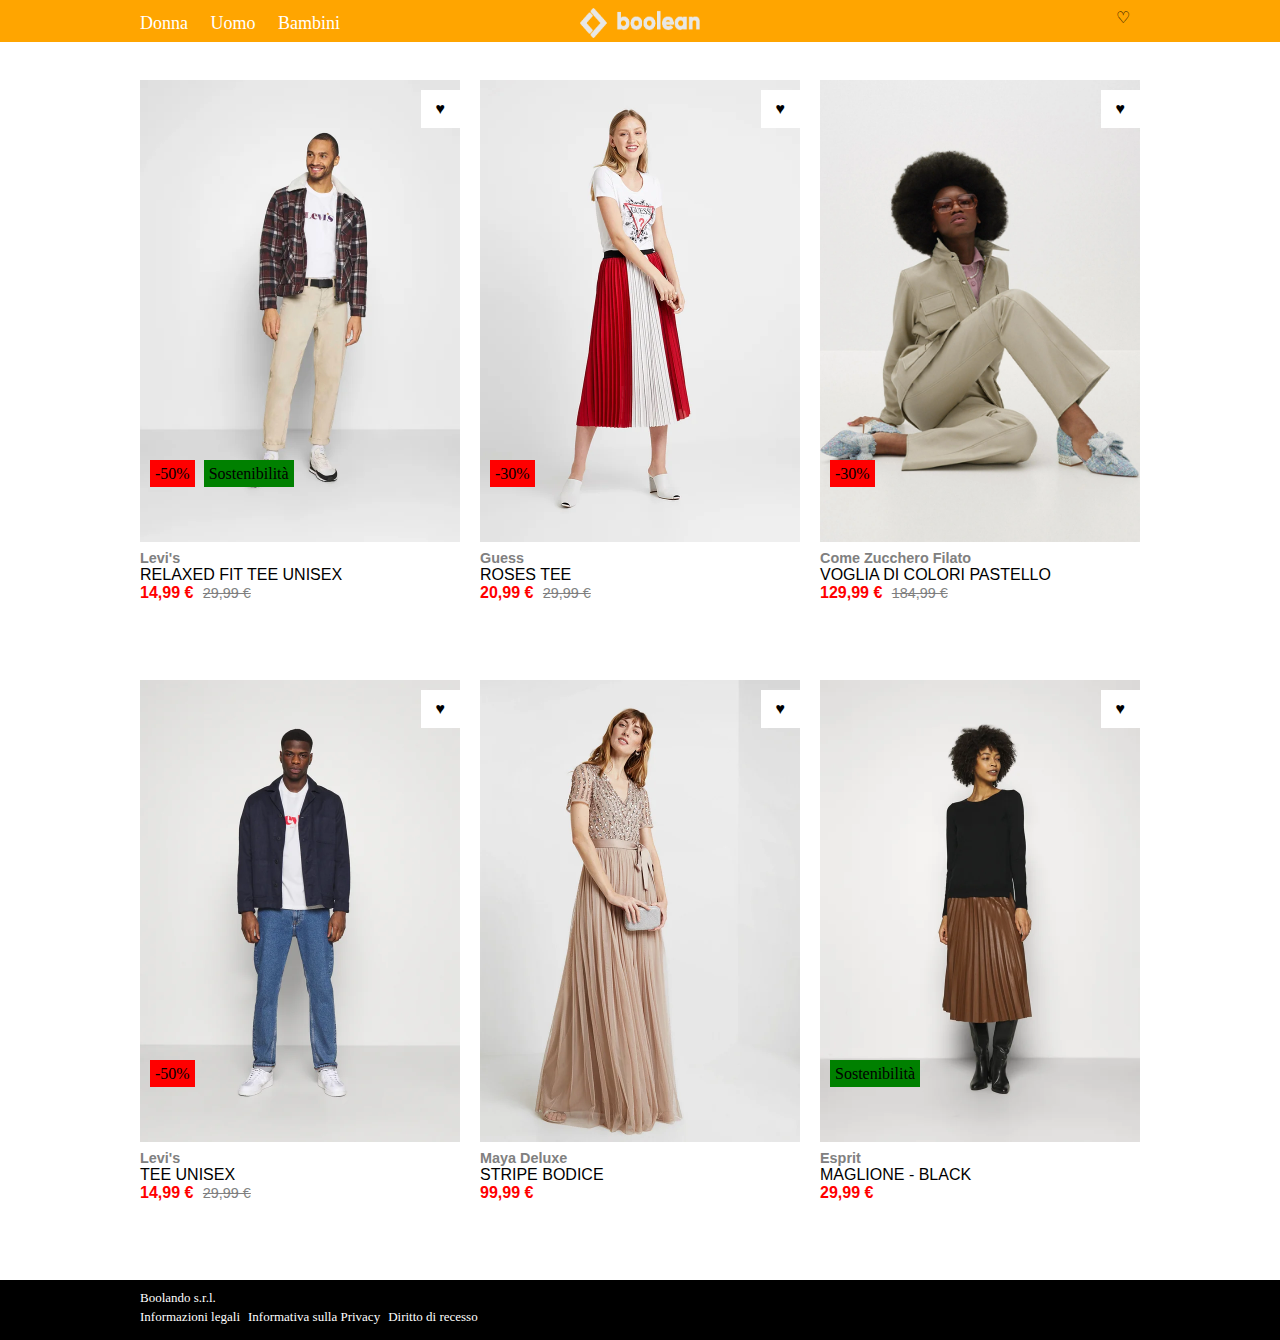
<file: index.html>
<!DOCTYPE html>
<html lang="en">

<head>
    <meta charset="UTF-8">
    <meta name="viewport" content="width=device-width, initial-scale=1.0">
    <title>Zalando</title>
    <link rel="stylesheet" href="./style.css">
</head>

<body>
    <!--Header-->
    <header>
        <div class="boxed flex-container" id="header-container">
            <div class="nav-link flex-container">
                <div><a class="no-underline" href="#">Donna</a></div>
                <div><a class="no-underline" href="#">Uomo</a></div>
                <div><a class="no-underline" href="#">Bambini</a></div>
            </div>
            <div class="nav-logo flex-container">
                <img id="logo" src="./img/img/boolean-logo.png" alt="logo Boolean">
            </div>
            <div class="nav-user-access">
                <div>
                    <div>&#9825;</div>
                </div>
            </div>
        </div>
    </header>

    <!--Main-->
    <main>
        <div class="boxed">
            <figure class="first-row flex-container">
                <div class="img-left">
                    <div class="image-wrapper">
                        <img class="img-width" src="./img/img/1.webp" alt="T-Shirt Levis">
                        <img class="img-width" src="./img/img/1b.webp" alt="T-shirt Levis">
                        <div class="position-heart-left">&hearts;</div>
                        <div class="discount"><mark class="mark-red">-50%</mark>
                            <mark class="mark-green">Sostenibilità</mark>
                        </div>
                    </div>

                    <div class="product-info">
                        <p class="brand">Levi's</p>
                        <p class="product-name">RELAXED FIT TEE UNISEX</p>
                        <p class="price"><strong>14,99 €</strong> <span class="original-price">29,99 €</span></p>
                    </div>
                </div>

                <div class="img-center">
                    <div class="image-wrapper">
                        <img class="img-width" src="./img/img/2.webp" alt="T-Shirt Guess">
                        <img class="img-width" src="./img/img/2b.webp" alt="T-shirt Guess">
                        <div class="position-heart-center">&hearts;</div>
                        <div class="discount"><mark class="mark-red">-30%</mark></div>
                    </div>
                    <div class="product-info">
                        <p class="brand">Guess</p>
                        <p class="product-name">ROSES TEE</p>
                        <p class="price"><strong>20,99 €</strong> <span class="original-price">29,99 €</span></p>
                    </div>
                </div>

                <div class="img-right">
                    <div class="image-wrapper">
                        <img class="img-width" src="img/img/3.webp" alt="tuta elegante">
                        <img class="img-width" src="./img/img/3b.webp" alt="tuta elegante">
                        <div class="position-heart-right">&hearts;</div>
                        <div class="discount"><mark class="mark-red">-30%</mark></div>
                    </div>
                    <div class="product-info">
                        <p class="brand">Come Zucchero Filato</p>
                        <p class="product-name">VOGLIA DI COLORI PASTELLO</p>
                        <p class="price"><strong>129,99 €</strong> <span class="original-price">184,99 €</span></p>
                    </div>
                </div>
            </figure>
        </div>

        <div class="boxed">
            <figure class="flex-container">
                <div class="img-left">
                    <div class="image-wrapper">
                        <img class="img-width" src="./img/img/4.webp" alt="T-Shirt Levis">
                        <img class="img-width" src="./img/img/4b.webp" alt="T-shirt Levis">
                        <div class="position-heart-left">&hearts;</div>
                        <div class="discount"><mark class="mark-red">-50%</mark></div>
                    </div>
                    <div class="product-info">
                        <p class="brand">Levi's</p>
                        <p class="product-name">TEE UNISEX</p>
                        <p class="price"><strong>14,99 €</strong> <span class="original-price">29,99 €</span></p>
                    </div>
                </div>

                <div class="img-center">
                    <div class="image-wrapper">
                        <img class="img-width" src="./img/img/5.webp" alt="vestito rosa elegante">
                        <img class="img-width" src="./img/img/5b.webp" alt="vestito rosa elegante">
                        <div class="position-heart-center">&hearts;</div>
                    </div>
                     <div class="product-info">
                        <p class="brand">Maya Deluxe</p>
                        <p class="product-name">STRIPE BODICE</p>
                        <p class="price"><strong>99,99 €</strong></p>
                    </div>
                </div>
                <div class="img-right">
                    <div class="image-wrapper">
                        <img class="img-width" src="./img/img/6.webp" alt="maglione nero">
                        <img class="img-width" src="./img/img/6b.webp" alt="maglione nero">
                        <div class="position-heart-right">&hearts;</div>
                        <div class="discount"><mark class="mark-green">Sostenibilità</mark></div>
                    </div>
                     <div class="product-info">
                        <p class="brand">Esprit</p>
                        <p class="product-name">MAGLIONE - BLACK</p>
                        <p class="price"><strong>29,99 €</strong></p>
                    </div>
                </div>
            </figure>
        </div>
    </main>

    <footer class="bg-footer">
        <div class="boxed">
            <div class="text-white flex-container">Boolando s.r.l.</div>
            <div class="flex-container">
            <div class="text-white">Informazioni legali</div>
            <div class="text-white">Informativa sulla Privacy</div>
            <div class="text-white">Diritto di recesso</div>
            </div>
        </div>

    </footer>

</body>

</html>
</file>
<file: style.css>
* {
    margin: 0;
    padding: 0;
    box-sizing: border-box;
}

.boxed {
    max-width: 1000px;
    margin: 0 auto;
}

.flex-container {
    display: flex;
}

/*Header*/
header {
    background-color: orange;
    padding: 8px 0px;
    padding-bottom: 4px;
    border: transparent;
    position: fixed;
    top: 0;
    left: 0;
    width: 100%;
    z-index: 4;
}

#header-container {
    min-height: 30px;
}


.nav-link {
    width: 20%;
    align-items: center;
    justify-content: space-between;
}

.nav-logo {
    width: 60%;
    text-align: center;
    display: flex;
    justify-content: center;
}

.nav-user-access {
    width: 20%;
    text-align: right;
    padding-right: 10px;
}

.dashed {
    border: dashed 2px black;
}

.no-underline {
    text-decoration: none;
    color: white;
    font-size: large;
}

#logo {
    width: 20%;
}

/*Header-end*/

/*Main*/
main {
    margin-top: 80px;
    margin-bottom: 150px;
}

.first-row {
    margin-bottom: 150px;
}

.img-left {
    width: 33.33%;
    min-height: 450px;
    margin-right: 20px;
    position: relative;
}

.img-width {
    width: 100%;
}

.img-center {
    width: 33.33%;
    min-height: 400px;
    margin-right: 20px;
    position: relative;
}

.img-right {
    width: 33.33%;
    min-height: 400px;
    position: relative;
}

.position-heart-left {
    position: absolute;
    top: 10px;
    right: 0;
    z-index: 1;
    background-color: white;
    padding: 10px 15px;
}

.position-heart-left:hover {
    color: red;
}

.position-heart-center:hover {
    color: red;
}

.position-heart-right:hover {
    color: red;
}

.position-heart-center {
    position: absolute;
    top: 10px;
    right: 0px;
    min-height: 20px;
    z-index: 1;
    padding: 10px 15px;
    background-color: white;
}

.position-heart-right {
    position: absolute;
    top: 10px;
    right: 0px;
    min-height: 20px;
    z-index: 1;
    padding: 10px 15px;
    background-color: white;
}

.discount {
    position: absolute;
    top: 385px;
    left: 10px;
    min-height: 20px;
    z-index: 3;
}

.mark-red {
    background-color: red;
    margin-right: 5px;
    padding: 5px;
}

.mark-green {
    background-color: green;
    padding: 5px;
}

.image-above {
    width: 100%;
}

.image-wrapper {
    position: relative;
    width: 100%;
    height: 100%;
}

.image-wrapper img {
    position: absolute;
    top: 0;
    left: 0;
    width: 100%;
    height: auto;
    transition: opacity 0.3s ease-in-out;
    z-index: 1;
}

/* La prima immagine è visibile per default */
.image-wrapper img:first-child {
    opacity: 1;
    z-index: 1;
}

/* La seconda immagine è nascosta per default */
.image-wrapper .image-above {
    opacity: 0;
    z-index: 2; /* Sopra la prima */
}

/* Quando passo il mouse sul contenitore, nascondo la prima... */
.image-wrapper:hover img:first-child {
    opacity: 0;
}

/* ...e mostro la seconda */
.image-wrapper:hover .image-above {
    opacity: 1;
}

.product-info {
    margin-bottom: 45px;
    font-family: Arial, sans-serif;
}

.brand {
    font-weight: bold;
    color: gray;
    font-size: 0.9rem;
    margin-top: 20px;
}

.product-name {
    font-size: 1rem;
}

.price {
    font-size: 1rem;
    color: red;
}

.original-price {
    color: gray;
    text-decoration: line-through;
    font-size: 0.9rem;
    margin-left: 5px;
}

/*Footer*/
.bg-footer {
    background-color: black;
    min-height: 60px;
    padding-top: 10px;
}

.text-white {
    color: white;
    padding-right: 8px;
    padding-bottom: 3px;
    font-size: small;
}
</file>
